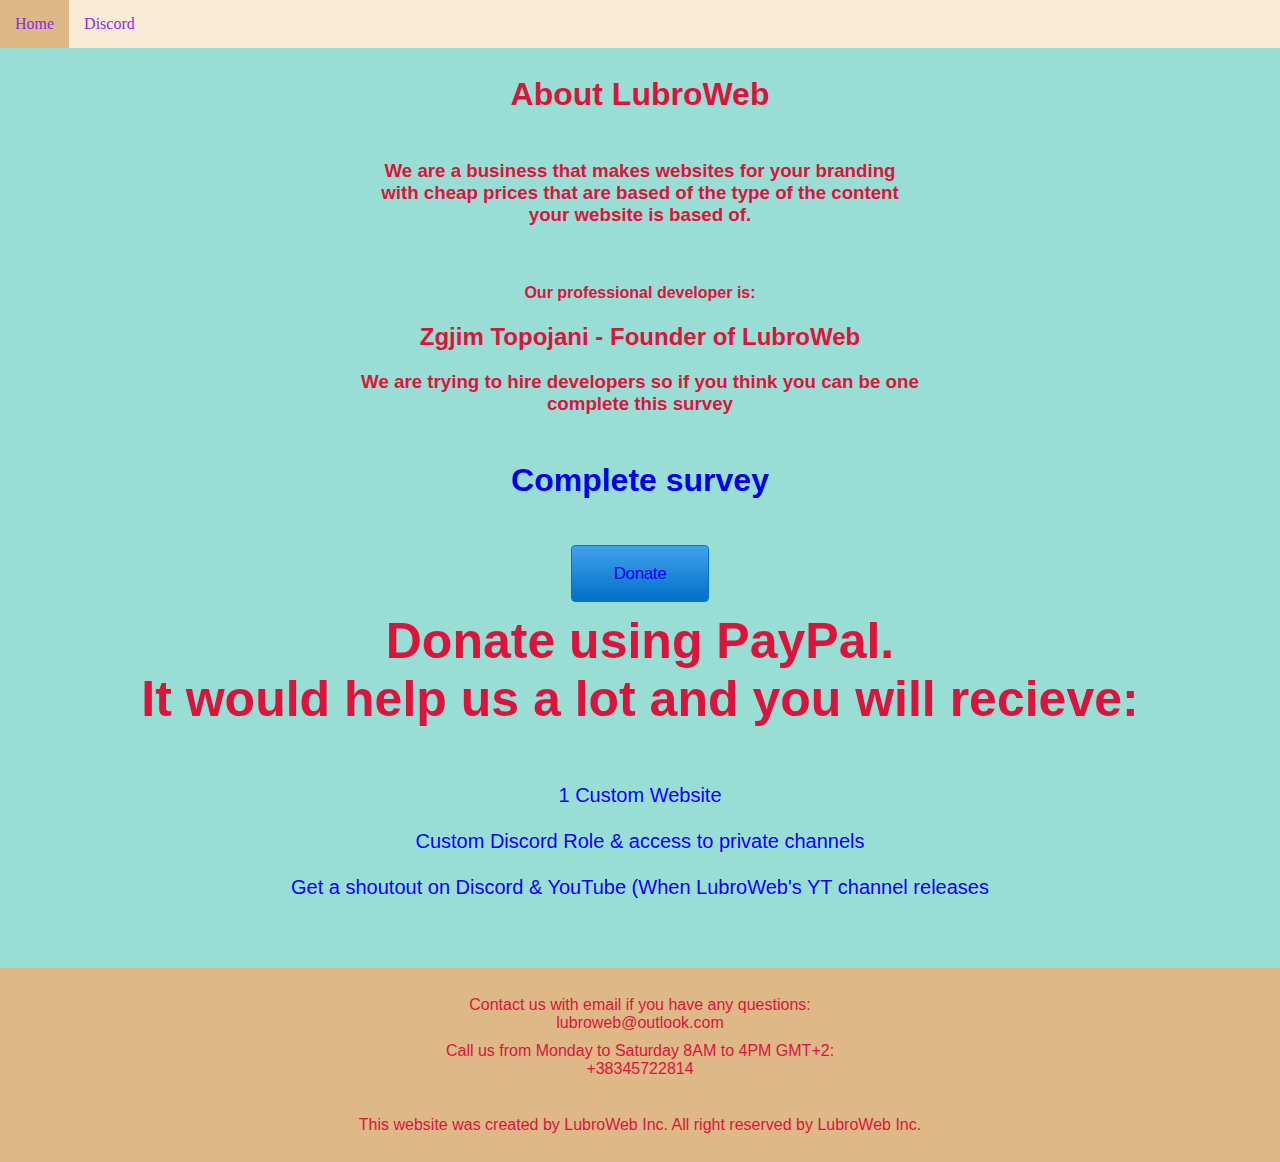
<file: aboutus.html>
<!DOCTYPE html>
<html>
<head>
	<meta charset="utf-8">
	<meta name="viewport" content="width=device-width, initial-scale=1">
	<title>About LubroWeb</title>
	<link rel="stylesheet" href="index.css">
	<style>
		.button-15 {
  background-image: linear-gradient(#42A1EC, #0070C9);
  border: 1px solid #0077CC;
  border-radius: 4px;
  box-sizing: border-box;
  color: #FFFFFF;
  cursor: pointer;
  font-family: "SF Pro Text","SF Pro Icons","AOS Icons","Helvetica Neue",Helvetica,Arial,sans-serif;
  font-size: 17px;
  font-weight: 400;
  letter-spacing: -.022em;
  line-height: 1.47059;
  min-width: 30px;
  overflow: visible;
  padding: 15px 42px;
  text-align: center;
  user-select: none;
  -webkit-user-select: none;
  touch-action: manipulation;
  white-space: nowrap;
}

.button-15:disabled {
  cursor: default;
  opacity: .3;
}

.button-15:hover {
  background-image: linear-gradient(#51A9EE, #147BCD);
  border-color: #1482D0;
  text-decoration: none;
}

.button-15:active {
  background-image: linear-gradient(#3D94D9, #0067B9);
  border-color: #006DBC;
  outline: none;
}

.button-15:focus {
  box-shadow: rgba(131, 192, 253, 0.5) 0 0 0 3px;
  outline: none;
}
	</style>
</head>
<body>
	<div class="navbar">
        <ul>
          <li style="float: left;"><a href="index">Home</a></li>
      <li style="float: left;"><a href="https://discord.com/invite/nVbNcX7Px3">Discord</a></li>
    </ul>
        </div>
		<br>
	<h1>About LubroWeb</h1><br>
	<h3>We are a business that makes websites for your branding <br>
		with cheap prices that are based of the type of the content <br>
		your website is based of.</h3>
		<br>
	<h4>Our professional developer is:</h4>
	<h2>Zgjim Topojani - Founder of LubroWeb</h2>
	<h3>We are trying to hire developers so if you think you can be one <br>
	complete this survey</h3>
	<br>
	<h1><a href="https://docs.google.com/forms/d/e/1FAIpQLSd3ppW2Lb6oFs2dfSzKR0B6Xy4wxEmyRMH6CIY9SQQdIS2LQQ/viewform">Complete survey</a></h1><br><br>
	<div class="donate">
		<button class="button-15" role="button"><a href="https://www.paypal.com/paypalme/lubroweb">Donate</a></button><br>
	<h1 style="font-size: 50px;">Donate using PayPal.<br>
		It would help us a lot and you will recieve:</h1><br>
	<ul style="color: #0d00ff;text-align: center;" class="dono">
		<br>
		<li class="dono">1 Custom Website</li><br>
		<li class="dono">Custom Discord Role &amp; access to private channels</li><br>
		<li class="dono">Get a shoutout on Discord &amp; YouTube (When LubroWeb's YT channel releases</li><br>
	</ul><br><br>
</div>
	<div class="info">
        <br>
        <p id="email">Contact us with email if you have any questions:<br>
        lubroweb@outlook.com</p>
        <p id="email">Call us from Monday to Saturday 8AM to 4PM GMT+2:<br>
        +38345722814</p><br>
        <p>This website was created by LubroWeb Inc. 
        All right reserved by LubroWeb Inc.</p><br>
    </div>
</body>
</html>
</file>
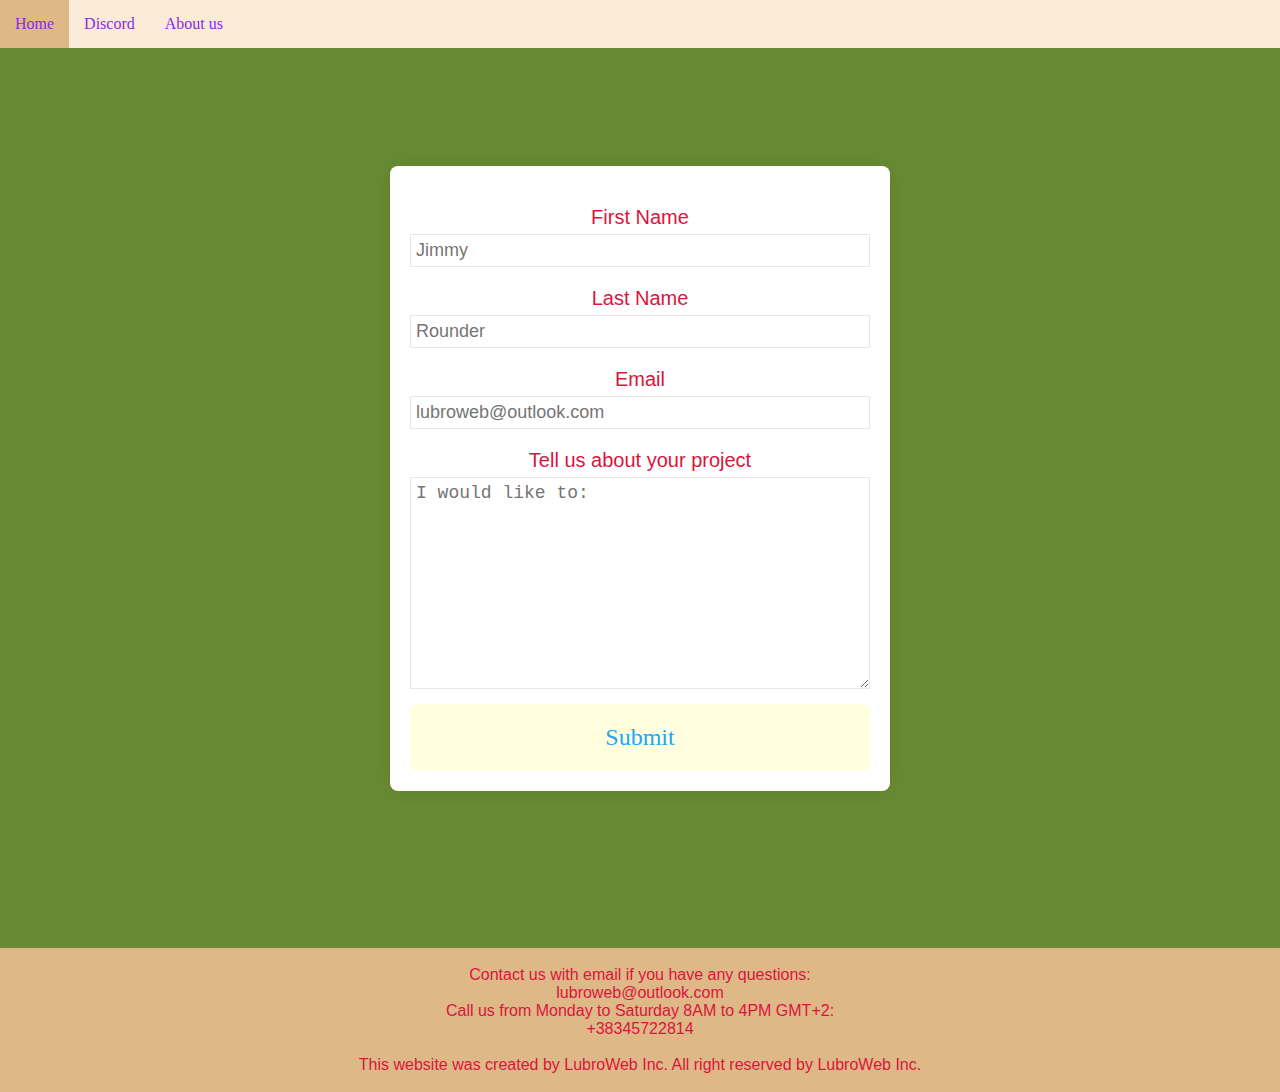
<file: apply.html>
<!DOCTYPE html>
<html lang="en">
<head>
    <meta charset="UTF-8">
    <link rel="stylesheet" href="login.css">
    <meta name="description" content="LubroWeb">
    <meta name="keywords" content="HTML, tutorial, beginners">
    <meta name="author" content="Bro Code">
    <meta name="viewport" content="width=device-width, initial-scale=1.0">
    <title>Lubro Web - Apply</title>
    <link rel="apple-touch-icon" sizes="180x180" href="icon-index/apple-touch-icon.png">
    <link rel="icon" type="image/png" sizes="32x32" href="icon-index/favicon-32x32.png">
    <link rel="icon" type="image/png" sizes="16x16" href="icon-index/favicon-16x16.png">
    <link rel="manifest" href="icon-index/site.webmanifest">
    
</head>
<body>
  <div class="navbar">
    <ul>
      <li style="float: left;"><a href="index">Home</a></li>
  <li style="float: left;"><a href="https://discord.gg/4ECAEKzVjw">Discord</a></li>
  <li style="float: left;"><a href="aboutus">About us</a></li>
</ul>
    </div>
    <section>
        <div class="container">
          <form action="https://formspree.io/f/mbjbjyeo" method="POST" id="my-form">
      
            <div class="form-group">
              <label for="firstName"> First Name</label>
              <input type="text" id="firstName" name="firstName" placeholder="Jimmy">
            </div>
      
            <div class="form-group">
              <label for="latsName">Last Name</label>
              <input type="text" id="lastName" name="lastName" placeholder="Rounder">
            </div>
      
            <div class="form-group">
              <label for="email">Email</label>
              <input type="email" id="email" name="email" placeholder="lubroweb@outlook.com">
            </div>
      
            <div class="form-group">
              <label for="massage">Tell us about your project</label>
              <textarea name="massage" id="massage" cols="30" rows="10" placeholder="I would like to:"></textarea>
            </div>
      
            <button type="submit">Submit</button>
          </form>
        </div>
        <div id="status"></div>
      </section>
      <div class="info">
        <br>
        <p id="email">Contact us with email if you have any questions:<br>
        lubroweb@outlook.com</p>
        <p id="email">Call us from Monday to Saturday 8AM to 4PM GMT+2:<br>
        +38345722814</p><br>
        <p>This website was created by LubroWeb Inc. 
        All right reserved by LubroWeb Inc.</p><br>
    </div>
      <script>
        window.addEventListener("DOMContentLoaded", function () {
  // get the form elements defined in your form HTML above

  var form = document.getElementById("my-form");
  // var button = document.getElementById("my-form-button");
  var status = document.getElementById("status");

  // Success and Error functions for after the form is submitted

  function success() {
    form.reset();
    status.classList.add("success");
    status.innerHTML = "We will reach to you as soon as possible";
  }

  function error() {
    status.classList.add("error");
    status.innerHTML = "Oops! There was a problem. Make sure you have internet or have completed all of the questions.";
  }

  // handle the form submission event

  form.addEventListener("submit", function (ev) {
    ev.preventDefault();
    var data = new FormData(form);
    ajax(form.method, form.action, data, success, error);
  });
});

// helper function for sending an AJAX request

function ajax(method, url, data, success, error) {
  var xhr = new XMLHttpRequest();
  xhr.open(method, url);
  xhr.setRequestHeader("Accept", "application/json");
  xhr.onreadystatechange = function () {
    if (xhr.readyState !== XMLHttpRequest.DONE) return;
    if (xhr.status === 200) {
      success(xhr.response, xhr.responseType);
    } else {
      error(xhr.status, xhr.response, xhr.responseType);
    }
  };
  xhr.send(data);
}

      </script>
</body>
</html>
</file>
<file: index.css>
body{
	background-color: #99ded5;
	color: crimson;
	font-family: Arial, Helvetica, sans-serif;
	text-align: center;
	margin: 0;
}
button{
	border-style: solid ;
	border-color: orange;
	border-width: 2px;
	padding: 18px 24px;
	color: black;
	font-size: 18px;
	background-color: lightyellow;
	color: darkcyan;
}
button:hover{
	border-color: red;
	color: red;
}
hr{
	border-color: red;
	border-width: 2px;
}
.info{
	background-color: burlywood;
	font-family: sans-serif;

}

ul{
  list-style-type: none;
  margin: 0;
  padding: 0;
  overflow: hidden;
  background-color: antiquewhite;
}
li a{
  display: block;
  color: blueviolet;
  text-align: center;
  padding: 15px;
  text-decoration: none;
}
li a:hover{
  background-color: burlywood;
}
.active{
  background-color: burlywood;
  float: right;
}
.active:hover{
  background-color: sandybrown;
}
.navbar{
	font-family: fantasy;
}
a{
	text-decoration: none;
}
.review{
	border: 3px solid #cfabde;
	width: 350px;
	text-align: left;
	float: left;
	margin: 50px;
}
h1{
	margin: 10px;
}
p{
	margin: 10px;
}
.donate{
	text-align: center;
	font-size: 20px;
}
.dono{
	text-align: center;
	background-color: #99ded5;
}
img{
	display: block;
	margin-left: auto;
	margin-right: auto;
	width: 50%;
	width: device-width;
	border: 2px solid #2fff00;
}
</file>
<file: login.css>
* {
    padding: 0;
    margin: 0;
    box-sizing: border-box;
  }
  body {
    font-family: "Montserrat";
  }
  section {
    height: 100vh;
    width: 100%;
    background-color: #688a33;
    display: flex;
    align-items: center;
    justify-content: center;
    flex-direction: column;
  }
  .container {
    width: 90%;
    max-width: 500px;
    margin: 0 auto;
    padding: 20px;
    box-shadow: 0px 0px 20px #00000010;
    background-color: white;
    border-radius: 8px;
    margin-bottom: 20px;
  }
  .form-group {
    width: 100%;
    margin-top: 20px;
    font-size: 20px;
  }
  .form-group input,
  .form-group textarea {
    width: 100%;
    padding: 5px;
    font-size: 18px;
    border: 1px solid rgba(128, 128, 128, 0.199);
    margin-top: 5px;
  }
  
  textarea {
    resize: vertical;
  }
  button[type="submit"] {
    width: 100%;
    border: none;
    outline: none;
    padding: 20px;
    font-size: 24px;
    border-radius: 8px;
    font-family: "Montserrat";
    color: rgb(27, 166, 247);
    text-align: center;
    cursor: pointer;
    margin-top: 10px;
    transition: 0.3s ease background-color;
  }
  button[type="submit"]:hover {
    background-color: rgb(214, 226, 236);
  }
  #status {
    width: 90%;
    max-width: 500px;
    text-align: center;
    padding: 10px;
    margin: 0 auto;
    border-radius: 8px;
  }
  #status.success {
    background-color: rgb(211, 250, 153);
    animation: status 4s ease forwards;
  }
  #status.error {
    background-color: rgb(250, 129, 92);
    color: white;
    animation: status 4s ease forwards;
  }
  @keyframes status {
    0% {
      opacity: 1;
      pointer-events: all;
    }
    90% {
      opacity: 1;
      pointer-events: all;
    }
    100% {
      opacity: 0;
      pointer-events: none;
    }
  }

body{
background-color: #99ded5;
color: crimson;
font-family: Arial, Helvetica, sans-serif;
margin: 0;
}

button{
border-style: solid ;
border-color: orange;
border-width: 2px;
padding: 18px 24px;
color: black;
font-size: 18px;
background-color: lightyellow;
color: darkcyan;
}
button:hover{
border-color: red;
color: red;
}
hr{
border-color: red;
border-width: 2px;
}
.info{
background-color: burlywood;
font-family: sans-serif;

}

ul{
list-style-type: none;
margin: 0;
padding: 0;
overflow: hidden;
background-color: antiquewhite;
}
li{
float: left;
}
li a{
display: block;
color: blueviolet;
text-align: center;
padding: 15px;
text-decoration: none;
}
li a:hover{
background-color: burlywood;
}
.active{
background-color: burlywood;
float: right;
}
.active:hover{
background-color: sandybrown;
}
.navbar{
font-family: fantasy;
}
a{
text-decoration: none;
}
body{
  text-align: center;
}
</file>
